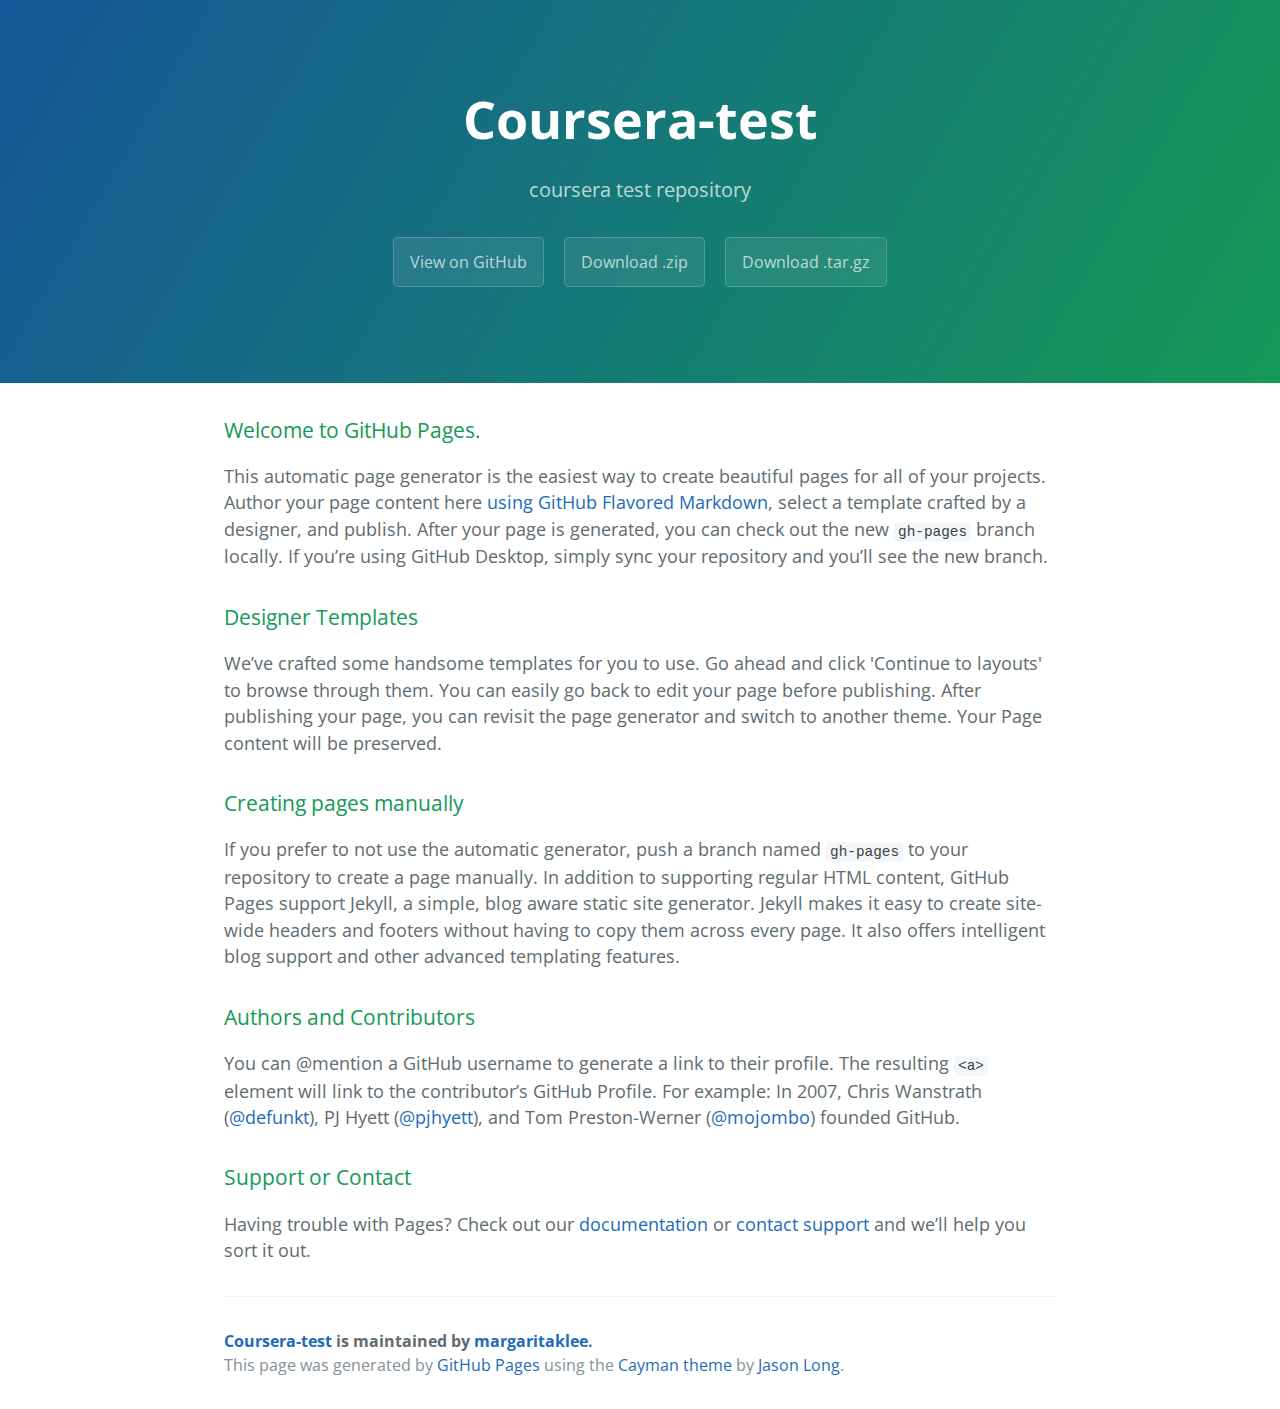
<file: index.html>
<!DOCTYPE html>
<html lang="en-us">
  <head>
    <meta charset="UTF-8">
    <title>Coursera-test by margaritaklee</title>
    <meta name="viewport" content="width=device-width, initial-scale=1">
    <link rel="stylesheet" type="text/css" href="stylesheets/normalize.css" media="screen">
    <link href='https://fonts.googleapis.com/css?family=Open+Sans:400,700' rel='stylesheet' type='text/css'>
    <link rel="stylesheet" type="text/css" href="stylesheets/stylesheet.css" media="screen">
    <link rel="stylesheet" type="text/css" href="stylesheets/github-light.css" media="screen">
  </head>
  <body>
    <section class="page-header">
      <h1 class="project-name">Coursera-test</h1>
      <h2 class="project-tagline">coursera test repository</h2>
      <a href="https://github.com/margaritaklee/coursera-test" class="btn">View on GitHub</a>
      <a href="https://github.com/margaritaklee/coursera-test/zipball/master" class="btn">Download .zip</a>
      <a href="https://github.com/margaritaklee/coursera-test/tarball/master" class="btn">Download .tar.gz</a>
    </section>

    <section class="main-content">
      <h3>
<a id="welcome-to-github-pages" class="anchor" href="#welcome-to-github-pages" aria-hidden="true"><span aria-hidden="true" class="octicon octicon-link"></span></a>Welcome to GitHub Pages.</h3>
<p>This automatic page generator is the easiest way to create beautiful pages for all of your projects. Author your page content here <a href="https://guides.github.com/features/mastering-markdown/">using GitHub Flavored Markdown</a>, select a template crafted by a designer, and publish. After your page is generated, you can check out the new <code>gh-pages</code> branch locally. If you’re using GitHub Desktop, simply sync your repository and you’ll see the new branch.</p>
<h3>
<a id="designer-templates" class="anchor" href="#designer-templates" aria-hidden="true"><span aria-hidden="true" class="octicon octicon-link"></span></a>Designer Templates</h3>
<p>We’ve crafted some handsome templates for you to use. Go ahead and click 'Continue to layouts' to browse through them. You can easily go back to edit your page before publishing. After publishing your page, you can revisit the page generator and switch to another theme. Your Page content will be preserved.</p>
<h3>
<a id="creating-pages-manually" class="anchor" href="#creating-pages-manually" aria-hidden="true"><span aria-hidden="true" class="octicon octicon-link"></span></a>Creating pages manually</h3>
<p>If you prefer to not use the automatic generator, push a branch named <code>gh-pages</code> to your repository to create a page manually. In addition to supporting regular HTML content, GitHub Pages support Jekyll, a simple, blog aware static site generator. Jekyll makes it easy to create site-wide headers and footers without having to copy them across every page. It also offers intelligent blog support and other advanced templating features.</p>
<h3>
<a id="authors-and-contributors" class="anchor" href="#authors-and-contributors" aria-hidden="true"><span aria-hidden="true" class="octicon octicon-link"></span></a>Authors and Contributors</h3>
<p>You can @mention a GitHub username to generate a link to their profile. The resulting <code>&lt;a&gt;</code> element will link to the contributor’s GitHub Profile. For example: In 2007, Chris Wanstrath (<a class="user-mention" data-hovercard-type="user" data-hovercard-url="/users/defunkt/hovercard" data-octo-click="hovercard-link-click" data-octo-dimensions="link_type:self" href="https://github.com/defunkt">@defunkt</a>), PJ Hyett (<a class="user-mention" data-hovercard-type="user" data-hovercard-url="/users/pjhyett/hovercard" data-octo-click="hovercard-link-click" data-octo-dimensions="link_type:self" href="https://github.com/pjhyett">@pjhyett</a>), and Tom Preston-Werner (<a class="user-mention" data-hovercard-type="user" data-hovercard-url="/users/mojombo/hovercard" data-octo-click="hovercard-link-click" data-octo-dimensions="link_type:self" href="https://github.com/mojombo">@mojombo</a>) founded GitHub.</p>
<h3>
<a id="support-or-contact" class="anchor" href="#support-or-contact" aria-hidden="true"><span aria-hidden="true" class="octicon octicon-link"></span></a>Support or Contact</h3>
<p>Having trouble with Pages? Check out our <a href="https://help.github.com/pages">documentation</a> or <a href="https://github.com/contact">contact support</a> and we’ll help you sort it out.</p>

      <footer class="site-footer">
        <span class="site-footer-owner"><a href="https://github.com/margaritaklee/coursera-test">Coursera-test</a> is maintained by <a href="https://github.com/margaritaklee">margaritaklee</a>.</span>

        <span class="site-footer-credits">This page was generated by <a href="https://pages.github.com">GitHub Pages</a> using the <a href="https://github.com/jasonlong/cayman-theme">Cayman theme</a> by <a href="https://twitter.com/jasonlong">Jason Long</a>.</span>
      </footer>

    </section>

  
  </body>
</html>
</file>
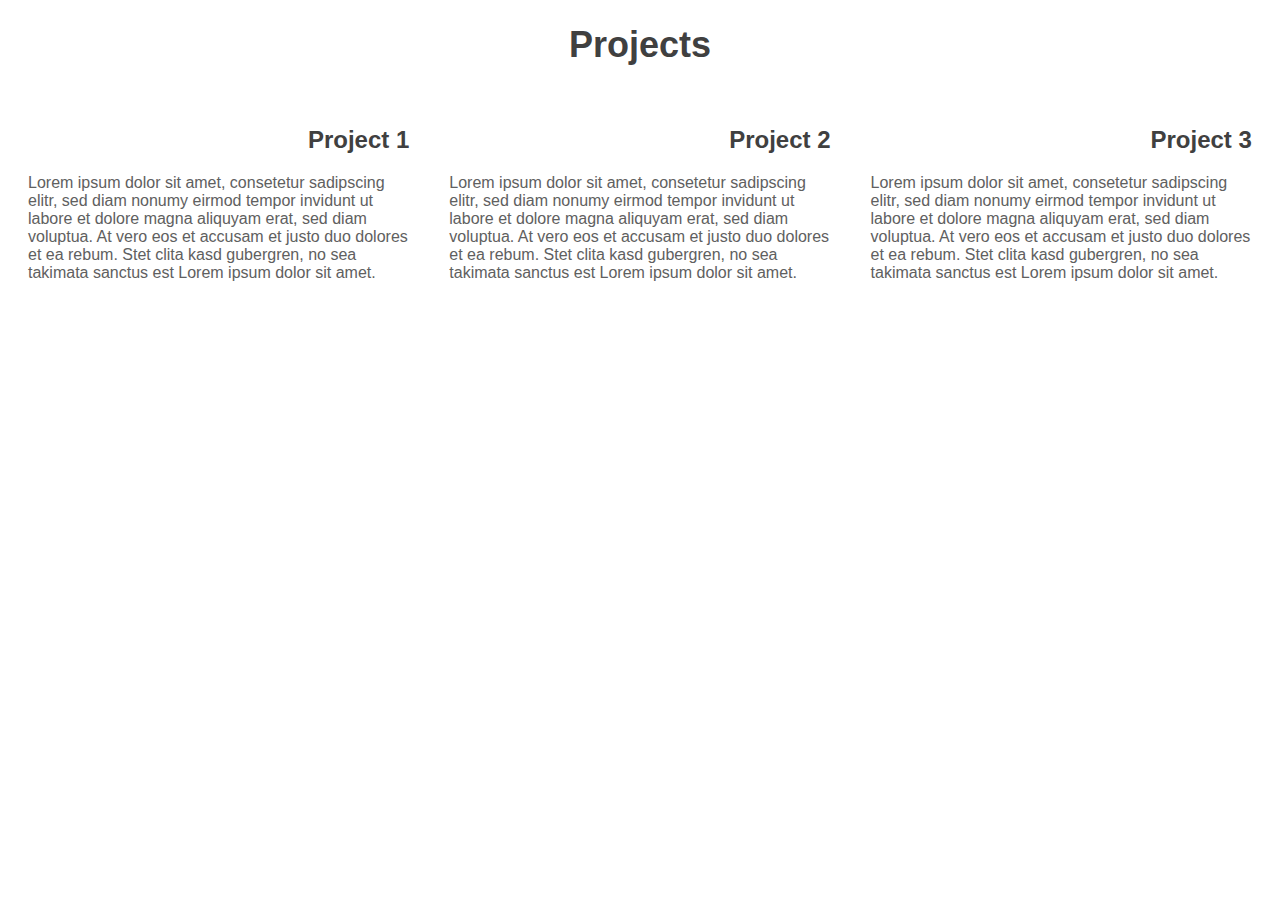
<file: module2-solution/index.html>
<!DOCTYPE html>
<html lang="en">
<head>
	<meta charset="utf-8">
	<meta name="viewport" content="width=device-width, initial-scale=1">
	<title>Module2-Solution</title>
	<link rel="stylesheet" href="css/styles.css">
</head>
<body>
	<h1>Projects</h1>
<div class=container-fluid>
	<div class="row">
		<div class="col-lg-4 col-md-6 col-sm-12">
			<h2>Project 1</h2>
			<p>Lorem ipsum dolor sit amet, consetetur sadipscing elitr, sed diam nonumy eirmod tempor invidunt ut labore et dolore magna aliquyam erat, sed diam voluptua. At vero eos et accusam et justo duo dolores et ea rebum. Stet clita kasd gubergren, no sea takimata sanctus est Lorem ipsum dolor sit amet.</p>
		</div>
		<div class="col-lg-4 col-md-6 col-sm-12">
			<h2>Project 2</h2>
			<p>Lorem ipsum dolor sit amet, consetetur sadipscing elitr, sed diam nonumy eirmod tempor invidunt ut labore et dolore magna aliquyam erat, sed diam voluptua. At vero eos et accusam et justo duo dolores et ea rebum. Stet clita kasd gubergren, no sea takimata sanctus est Lorem ipsum dolor sit amet.</p>
		</div>
		<div class="col-lg-4 col-md-12 col-sm-12">
			<h2>Project 3</h2>
			<p>Lorem ipsum dolor sit amet, consetetur sadipscing elitr, sed diam nonumy eirmod tempor invidunt ut labore et dolore magna aliquyam erat, sed diam voluptua. At vero eos et accusam et justo duo dolores et ea rebum. Stet clita kasd gubergren, no sea takimata sanctus est Lorem ipsum dolor sit amet.</p>
		</div>
	</div>
</div>

</body>
</html>
</file>
<file: stylesheets/stylesheet.css>
* {
  box-sizing: border-box; }

body {
  padding: 0;
  margin: 0;
  font-family: "Open Sans", "Helvetica Neue", Helvetica, Arial, sans-serif;
  font-size: 16px;
  line-height: 1.5;
  color: #606c71; }

a {
  color: #1e6bb8;
  text-decoration: none; }
  a:hover {
    text-decoration: underline; }

.btn {
  display: inline-block;
  margin-bottom: 1rem;
  color: rgba(255, 255, 255, 0.7);
  background-color: rgba(255, 255, 255, 0.08);
  border-color: rgba(255, 255, 255, 0.2);
  border-style: solid;
  border-width: 1px;
  border-radius: 0.3rem;
  transition: color 0.2s, background-color 0.2s, border-color 0.2s; }
  .btn + .btn {
    margin-left: 1rem; }

.btn:hover {
  color: rgba(255, 255, 255, 0.8);
  text-decoration: none;
  background-color: rgba(255, 255, 255, 0.2);
  border-color: rgba(255, 255, 255, 0.3); }

@media screen and (min-width: 64em) {
  .btn {
    padding: 0.75rem 1rem; } }

@media screen and (min-width: 42em) and (max-width: 64em) {
  .btn {
    padding: 0.6rem 0.9rem;
    font-size: 0.9rem; } }

@media screen and (max-width: 42em) {
  .btn {
    display: block;
    width: 100%;
    padding: 0.75rem;
    font-size: 0.9rem; }
    .btn + .btn {
      margin-top: 1rem;
      margin-left: 0; } }

.page-header {
  color: #fff;
  text-align: center;
  background-color: #159957;
  background-image: linear-gradient(120deg, #155799, #159957); }

@media screen and (min-width: 64em) {
  .page-header {
    padding: 5rem 6rem; } }

@media screen and (min-width: 42em) and (max-width: 64em) {
  .page-header {
    padding: 3rem 4rem; } }

@media screen and (max-width: 42em) {
  .page-header {
    padding: 2rem 1rem; } }

.project-name {
  margin-top: 0;
  margin-bottom: 0.1rem; }

@media screen and (min-width: 64em) {
  .project-name {
    font-size: 3.25rem; } }

@media screen and (min-width: 42em) and (max-width: 64em) {
  .project-name {
    font-size: 2.25rem; } }

@media screen and (max-width: 42em) {
  .project-name {
    font-size: 1.75rem; } }

.project-tagline {
  margin-bottom: 2rem;
  font-weight: normal;
  opacity: 0.7; }

@media screen and (min-width: 64em) {
  .project-tagline {
    font-size: 1.25rem; } }

@media screen and (min-width: 42em) and (max-width: 64em) {
  .project-tagline {
    font-size: 1.15rem; } }

@media screen and (max-width: 42em) {
  .project-tagline {
    font-size: 1rem; } }

.main-content :first-child {
  margin-top: 0; }
.main-content img {
  max-width: 100%; }
.main-content h1, .main-content h2, .main-content h3, .main-content h4, .main-content h5, .main-content h6 {
  margin-top: 2rem;
  margin-bottom: 1rem;
  font-weight: normal;
  color: #159957; }
.main-content p {
  margin-bottom: 1em; }
.main-content code {
  padding: 2px 4px;
  font-family: Consolas, "Liberation Mono", Menlo, Courier, monospace;
  font-size: 0.9rem;
  color: #383e41;
  background-color: #f3f6fa;
  border-radius: 0.3rem; }
.main-content pre {
  padding: 0.8rem;
  margin-top: 0;
  margin-bottom: 1rem;
  font: 1rem Consolas, "Liberation Mono", Menlo, Courier, monospace;
  color: #567482;
  word-wrap: normal;
  background-color: #f3f6fa;
  border: solid 1px #dce6f0;
  border-radius: 0.3rem; }
  .main-content pre > code {
    padding: 0;
    margin: 0;
    font-size: 0.9rem;
    color: #567482;
    word-break: normal;
    white-space: pre;
    background: transparent;
    border: 0; }
.main-content .highlight {
  margin-bottom: 1rem; }
  .main-content .highlight pre {
    margin-bottom: 0;
    word-break: normal; }
.main-content .highlight pre, .main-content pre {
  padding: 0.8rem;
  overflow: auto;
  font-size: 0.9rem;
  line-height: 1.45;
  border-radius: 0.3rem; }
.main-content pre code, .main-content pre tt {
  display: inline;
  max-width: initial;
  padding: 0;
  margin: 0;
  overflow: initial;
  line-height: inherit;
  word-wrap: normal;
  background-color: transparent;
  border: 0; }
  .main-content pre code:before, .main-content pre code:after, .main-content pre tt:before, .main-content pre tt:after {
    content: normal; }
.main-content ul, .main-content ol {
  margin-top: 0; }
.main-content blockquote {
  padding: 0 1rem;
  margin-left: 0;
  color: #819198;
  border-left: 0.3rem solid #dce6f0; }
  .main-content blockquote > :first-child {
    margin-top: 0; }
  .main-content blockquote > :last-child {
    margin-bottom: 0; }
.main-content table {
  display: block;
  width: 100%;
  overflow: auto;
  word-break: normal;
  word-break: keep-all; }
  .main-content table th {
    font-weight: bold; }
  .main-content table th, .main-content table td {
    padding: 0.5rem 1rem;
    border: 1px solid #e9ebec; }
.main-content dl {
  padding: 0; }
  .main-content dl dt {
    padding: 0;
    margin-top: 1rem;
    font-size: 1rem;
    font-weight: bold; }
  .main-content dl dd {
    padding: 0;
    margin-bottom: 1rem; }
.main-content hr {
  height: 2px;
  padding: 0;
  margin: 1rem 0;
  background-color: #eff0f1;
  border: 0; }

@media screen and (min-width: 64em) {
  .main-content {
    max-width: 64rem;
    padding: 2rem 6rem;
    margin: 0 auto;
    font-size: 1.1rem; } }

@media screen and (min-width: 42em) and (max-width: 64em) {
  .main-content {
    padding: 2rem 4rem;
    font-size: 1.1rem; } }

@media screen and (max-width: 42em) {
  .main-content {
    padding: 2rem 1rem;
    font-size: 1rem; } }

.site-footer {
  padding-top: 2rem;
  margin-top: 2rem;
  border-top: solid 1px #eff0f1; }

.site-footer-owner {
  display: block;
  font-weight: bold; }

.site-footer-credits {
  color: #819198; }

@media screen and (min-width: 64em) {
  .site-footer {
    font-size: 1rem; } }

@media screen and (min-width: 42em) and (max-width: 64em) {
  .site-footer {
    font-size: 1rem; } }

@media screen and (max-width: 42em) {
  .site-footer {
    font-size: 0.9rem; } }
</file>
<file: stylesheets/github-light.css>
/*!
 * GitHub Light v0.4.1
 * Copyright (c) 2012 - 2017 GitHub, Inc.
 * Licensed under MIT (https://github.com/primer/github-syntax-theme-generator/blob/master/LICENSE)
 */

.pl-c /* comment, punctuation.definition.comment, string.comment */ {
  color: #6a737d;
}

.pl-c1 /* constant, entity.name.constant, variable.other.constant, variable.language, support, meta.property-name, support.constant, support.variable, meta.module-reference, markup.raw, meta.diff.header, meta.output */,
.pl-s .pl-v /* string variable */ {
  color: #005cc5;
}

.pl-e /* entity */,
.pl-en /* entity.name */ {
  color: #6f42c1;
}

.pl-smi /* variable.parameter.function, storage.modifier.package, storage.modifier.import, storage.type.java, variable.other */,
.pl-s .pl-s1 /* string source */ {
  color: #24292e;
}

.pl-ent /* entity.name.tag, markup.quote */ {
  color: #22863a;
}

.pl-k /* keyword, storage, storage.type */ {
  color: #d73a49;
}

.pl-s /* string */,
.pl-pds /* punctuation.definition.string, source.regexp, string.regexp.character-class */,
.pl-s .pl-pse .pl-s1 /* string punctuation.section.embedded source */,
.pl-sr /* string.regexp */,
.pl-sr .pl-cce /* string.regexp constant.character.escape */,
.pl-sr .pl-sre /* string.regexp source.ruby.embedded */,
.pl-sr .pl-sra /* string.regexp string.regexp.arbitrary-repitition */ {
  color: #032f62;
}

.pl-v /* variable */,
.pl-smw /* sublimelinter.mark.warning */ {
  color: #e36209;
}

.pl-bu /* invalid.broken, invalid.deprecated, invalid.unimplemented, message.error, brackethighlighter.unmatched, sublimelinter.mark.error */ {
  color: #b31d28;
}

.pl-ii /* invalid.illegal */ {
  color: #fafbfc;
  background-color: #b31d28;
}

.pl-c2 /* carriage-return */ {
  color: #fafbfc;
  background-color: #d73a49;
}

.pl-c2::before /* carriage-return */ {
  content: "^M";
}

.pl-sr .pl-cce /* string.regexp constant.character.escape */ {
  font-weight: bold;
  color: #22863a;
}

.pl-ml /* markup.list */ {
  color: #735c0f;
}

.pl-mh /* markup.heading */,
.pl-mh .pl-en /* markup.heading entity.name */,
.pl-ms /* meta.separator */ {
  font-weight: bold;
  color: #005cc5;
}

.pl-mi /* markup.italic */ {
  font-style: italic;
  color: #24292e;
}

.pl-mb /* markup.bold */ {
  font-weight: bold;
  color: #24292e;
}

.pl-md /* markup.deleted, meta.diff.header.from-file, punctuation.definition.deleted */ {
  color: #b31d28;
  background-color: #ffeef0;
}

.pl-mi1 /* markup.inserted, meta.diff.header.to-file, punctuation.definition.inserted */ {
  color: #22863a;
  background-color: #f0fff4;
}

.pl-mc /* markup.changed, punctuation.definition.changed */ {
  color: #e36209;
  background-color: #ffebda;
}

.pl-mi2 /* markup.ignored, markup.untracked */ {
  color: #f6f8fa;
  background-color: #005cc5;
}

.pl-mdr /* meta.diff.range */ {
  font-weight: bold;
  color: #6f42c1;
}

.pl-ba /* brackethighlighter.tag, brackethighlighter.curly, brackethighlighter.round, brackethighlighter.square, brackethighlighter.angle, brackethighlighter.quote */ {
  color: #586069;
}

.pl-sg /* sublimelinter.gutter-mark */ {
  color: #959da5;
}

.pl-corl /* constant.other.reference.link, string.other.link */ {
  text-decoration: underline;
  color: #032f62;
}
</file>
<file: module2-solution/css/styles.css>
* {
  box-sizing: border-box;
}

h1 {
	margin-bottom: 20px;
	font-family: Helvetica;
	font-size: 36px;
	color: #404040;
	text-align: center;
}

h2 {
	text-align: right;
	font-family: Helvetica;
	font-size: 24px;
	color: #404040;

}

p {
	text-align: left;
	font-family: Helvetica;
	font-size: 16px;
	color: #606060;
	/*background-color: #C0C0C0;*/
}

.row {
	width: 100%;
}

.row > div {
	padding: 20px;
	/*border: 1px solid green;*/
}

/* Large devices only */
@media (min-width: 992px) {
	.col-lg-1, .col-lg-2, .col-lg-3, .col-lg-4, .col-lg-5, .col-lg-6, .col-lg-7, .col-lg-8, .col-lg-9, .col-lg-10, .col-lg-11, .col-lg-12 {
    float: left;

  }
  .col-lg-1 {
    width: 8.33%;
  }
  .col-lg-2 {
    width: 16.66%;
  }
  .col-lg-3 {
    width: 25%;
  }
  .col-lg-4 {
    width: 33.33%;
  }
  .col-lg-5 {
    width: 41.66%;
  }
  .col-lg-6 {
    width: 50%;
  }
  .col-lg-7 {
    width: 58.33%;
  }
  .col-lg-8 {
    width: 66.66%;
  }
  .col-lg-9 {
    width: 74.99%;
  }
  .col-lg-10 {
    width: 83.33%;
  }
  .col-lg-11 {
    width: 91.66%;
  }
  .col-lg-12 {
    width: 100%;
  }
} 

/* Medium devices only */
@media (min-width: 768px) and (max-width: 991px) {
	.col-md-1, .col-md-2, .col-md-3, .col-md-4, .col-md-5, .col-md-6, .col-md-7, .col-md-8, .col-md-9, .col-md-10, .col-md-11, .col-md-12 {
    float: left;

  }
  .col-md-1 {
    width: 8.33%;
  }
  .col-md-2 {
    width: 16.66%;
  }
  .col-md-3 {
    width: 25%;
  }
  .col-md-4 {
    width: 33.33%;
  }
  .col-md-5 {
    width: 41.66%;
  }
  .col-md-6 {
    width: 50%;
  }
  .col-md-7 {
    width: 58.33%;
  }
  .col-md-8 {
    width: 66.66%;
  }
  .col-md-9 {
    width: 74.99%;
  }
  .col-md-10 {
    width: 83.33%;
  }
  .col-md-11 {
    width: 91.66%;
  }
  .col-md-12 {
    width: 100%;
  }
	}
} 

/* Small devices only */
@media (max-width: 767px) {
	.col-sm-12 {
		float: left;
}
    
  .col-sm-12 {
    width: 100%;
  }
}
</file>
